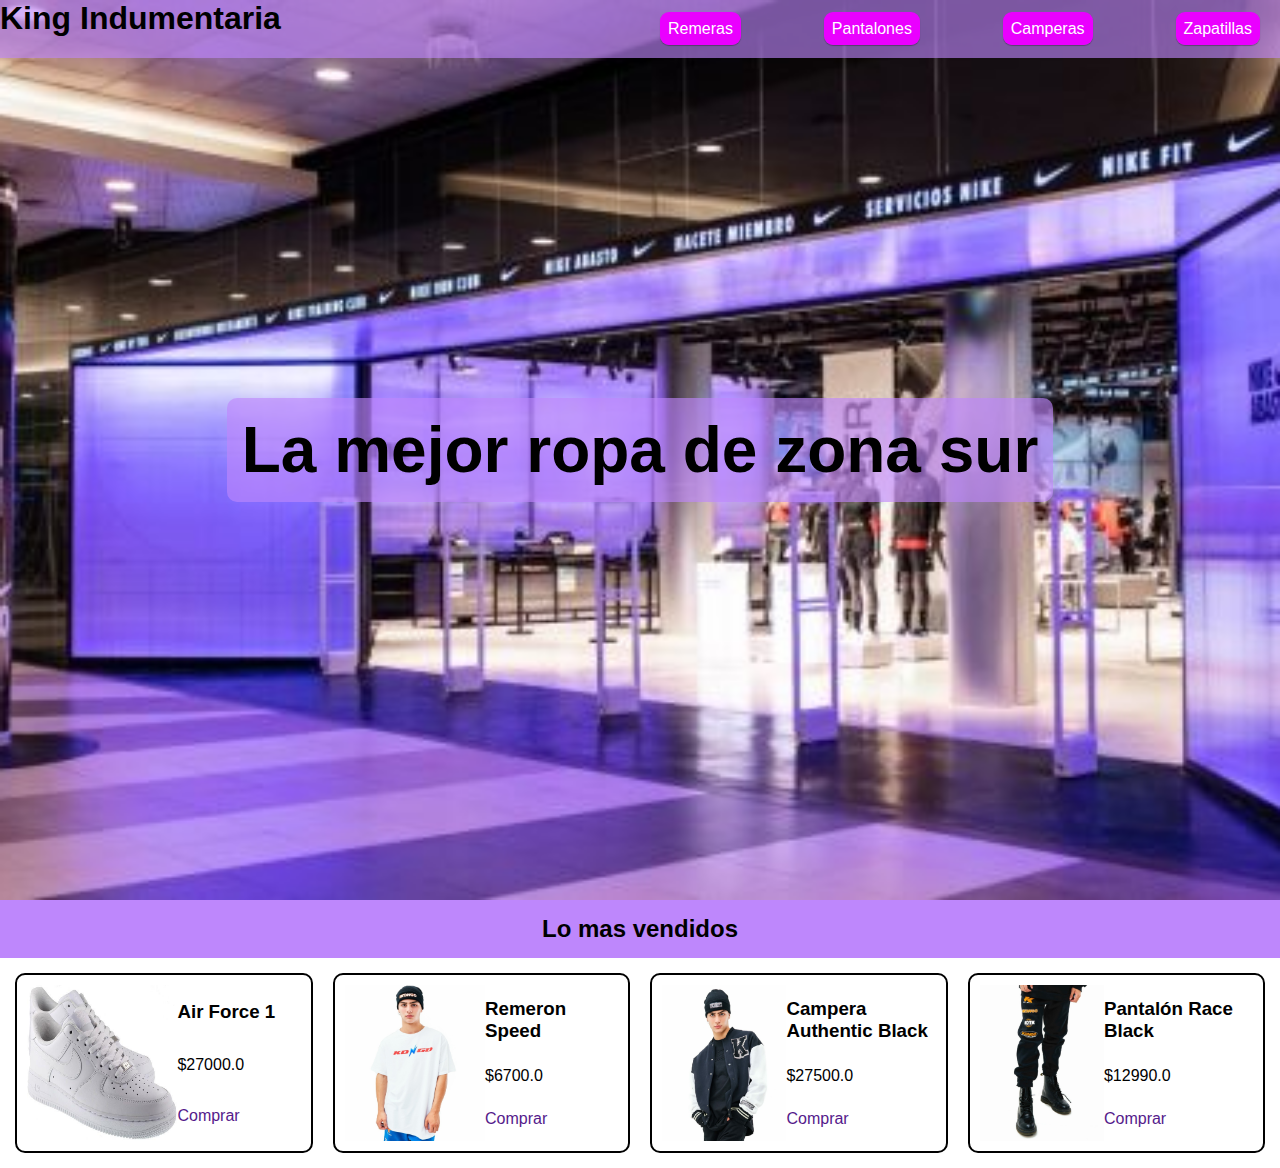
<file: index.html>
<!DOCTYPE html>
<html lang="es">

<head>
    <meta charset="UTF-8">
    <meta http-equiv="X-UA-Compatible" content="IE=edge">
    <meta name="viewport" content="width=device-width, initial-scale=1.0">
    <link rel="stylesheet" href="../css/stiles.css">
    <title>Preentrega3</title>
</head>

<body>

    <header class="header">
        <h1 class="header__title"> King Indumentaria</h1>
        <nav class="header__nav">
            <ul>
                <li>
                    <a href="remeras.HTML" class="btnremeras"> Remeras</a>
                </li>
                <li>
                    <a href="pantalones.html" class="btnremeras" >Pantalones</a>
                </li>
                <li>
                    <a href="camperas.html" class="btnremeras"> Camperas</a>
                </li>
                <li>
                    <a href="zapatillas.html" class="btnremeras"> Zapatillas</a>
                </li>
            </ul>
        </nav>
    </header>

    <main>
        <section class="portada">

            <div class="portada__texto">
                <h1>La mejor ropa de zona sur</h1>
            </div>

        </section>

        <section class="ropa">

            <h2 class="ropa__exito"> Lo mas vendidos</h2>

            <div class="slider">

                <article class="tarjeta">

                    <img src="./ropa/airforce1.jpg" alt="" class="tarjeta__img">

                    <div class="tarjeta__info">

                        <h3 class="tarjeta__nombre"> Air Force 1</h3>

                        <span class="tarjeta__precio"> $27000.0</span>

                        <a href="" class="btn">Comprar</a>

                    </div>




                </article>

                <article class="tarjeta">

                    <img src="./ropa/kongoremera.jpeg" alt="" class="tarjeta__img">

                    <div class="tarjeta__info">

                        <h3 class="tarjeta__nombre"> Remeron Speed</h3>

                        <span class="tarjeta__precio"> $6700.0</span>

                        <a href="" class="btn">Comprar</a>

                    </div>




                </article>

                <article class="tarjeta">

                    <img src="./ropa/Campera Authentic Black.jpg" alt="" class="tarjeta__img">

                    <div class="tarjeta__info">

                        <h3 class="tarjeta__nombre"> Campera Authentic Black</h3>

                        <span class="tarjeta__precio"> $27500.0</span>

                        <a href="" class="btn">Comprar</a>

                    </div>




                </article>

                <article class="tarjeta">

                    <img src="./ropa/Pantalón Race Black.jpg" alt="" class="tarjeta__img">

                    <div class="tarjeta__info">

                        <h3 class="tarjeta__nombre"> Pantalón Race Black</h3>

                        <span class="tarjeta__precio"> $12990.0</span>

                        <a href="" class="btn">Comprar</a>

                    </div>




                </article>

            </div>

        </section>


        <section>

        </section>


    </main>

</body>

</html>
</file>
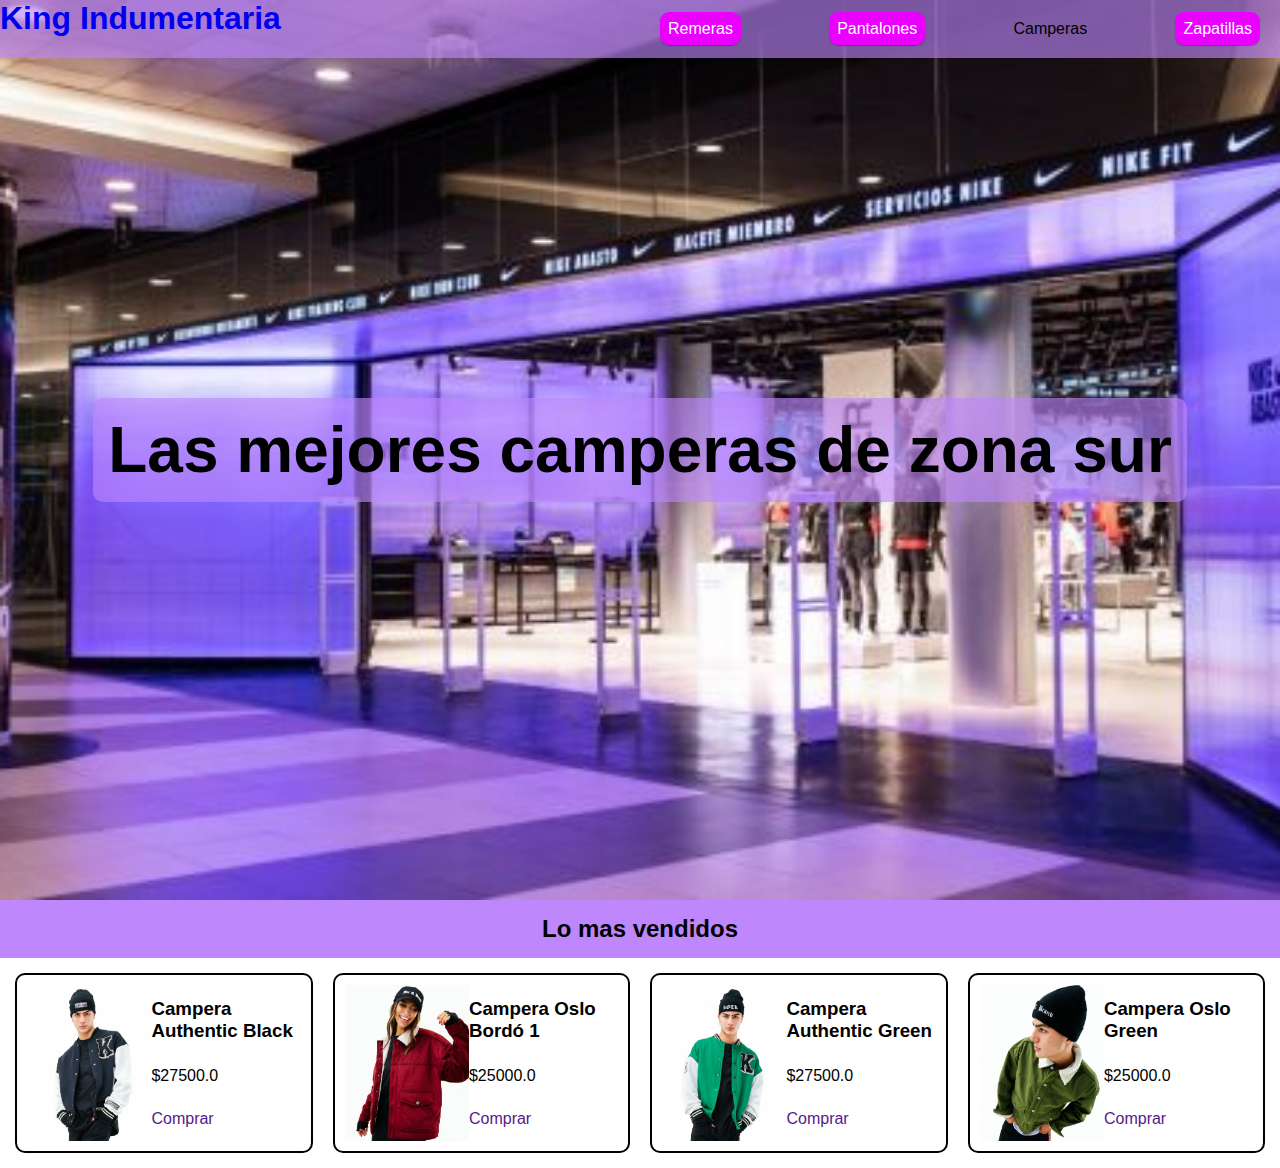
<file: camperas.html>
<!DOCTYPE html>
<html lang="es">

<head>
    <meta charset="UTF-8">
    <meta http-equiv="X-UA-Compatible" content="IE=edge">
    <meta name="viewport" content="width=device-width, initial-scale=1.0">
    <link rel="stylesheet" href="../css/stiles.css">
    <title>Preentrega3</title>
</head>


<body>

    <header class="header">
        <h1 class="header__title"> <a href="index.html">King Indumentaria</a> </h1>
        <nav class="header__nav">
            <ul>
                <li>
                    <a href="remeras.HTML" class="btnremeras"> Remeras</a>
                </li>
                <li>
                    <a href="pantalones.html" class="btnremeras">Pantalones</a>
                </li>
                <li>Camperas</li>
                <li>
                    <a href="zapatillas.html" class="btnremeras"> Zapatillas</a>
                </li>
            </ul>
        </nav>
    </header>

    <main>
        <section class="portada">

            <div class="portada__texto">
                <h1>Las mejores camperas de zona sur</h1>
            </div>

        </section>

        <section class="ropa">

            <h2 class="ropa__exito"> Lo mas vendidos</h2>

            <div class="slider">

                <article class="tarjeta">

                    <img src="./ropa/Campera Authentic Black.jpg" alt="" class="tarjeta__img">

                    <div class="tarjeta__info">

                        <h3 class="tarjeta__nombre">Campera Authentic Black</h3>

                        <span class="tarjeta__precio"> $27500.0</span>

                        <a href="" class="btn">Comprar</a>

                    </div>




                </article>

                <article class="tarjeta">

                    <img src="./ropa/Campera Oslo Bordó.jpg" alt="" class="tarjeta__img">

                    <div class="tarjeta__info">

                        <h3 class="tarjeta__nombre"> Campera Oslo Bordó 1</h3>

                        <span class="tarjeta__precio"> $25000.0</span>

                        <a href="" class="btn">Comprar</a>

                    </div>




                </article>

                <article class="tarjeta">

                    <img src="./ropa/Campera Authentic Green.jpg" alt="" class="tarjeta__img">

                    <div class="tarjeta__info">

                        <h3 class="tarjeta__nombre"> Campera Authentic Green</h3>

                        <span class="tarjeta__precio"> $27500.0</span>

                        <a href="" class="btn">Comprar</a>

                    </div>




                </article>

                <article class="tarjeta">

                    <img src="./ropa/Campera Oslo Green.jpg" alt="" class="tarjeta__img">

                    <div class="tarjeta__info">

                        <h3 class="tarjeta__nombre"> Campera Oslo Green</h3>

                        <span class="tarjeta__precio"> $25000.0</span>

                        <a href="" class="btn">Comprar</a>

                    </div>




                </article>

            </div>

        </section>


        <section>

        </section>


    </main>

</body>

</html>
</file>
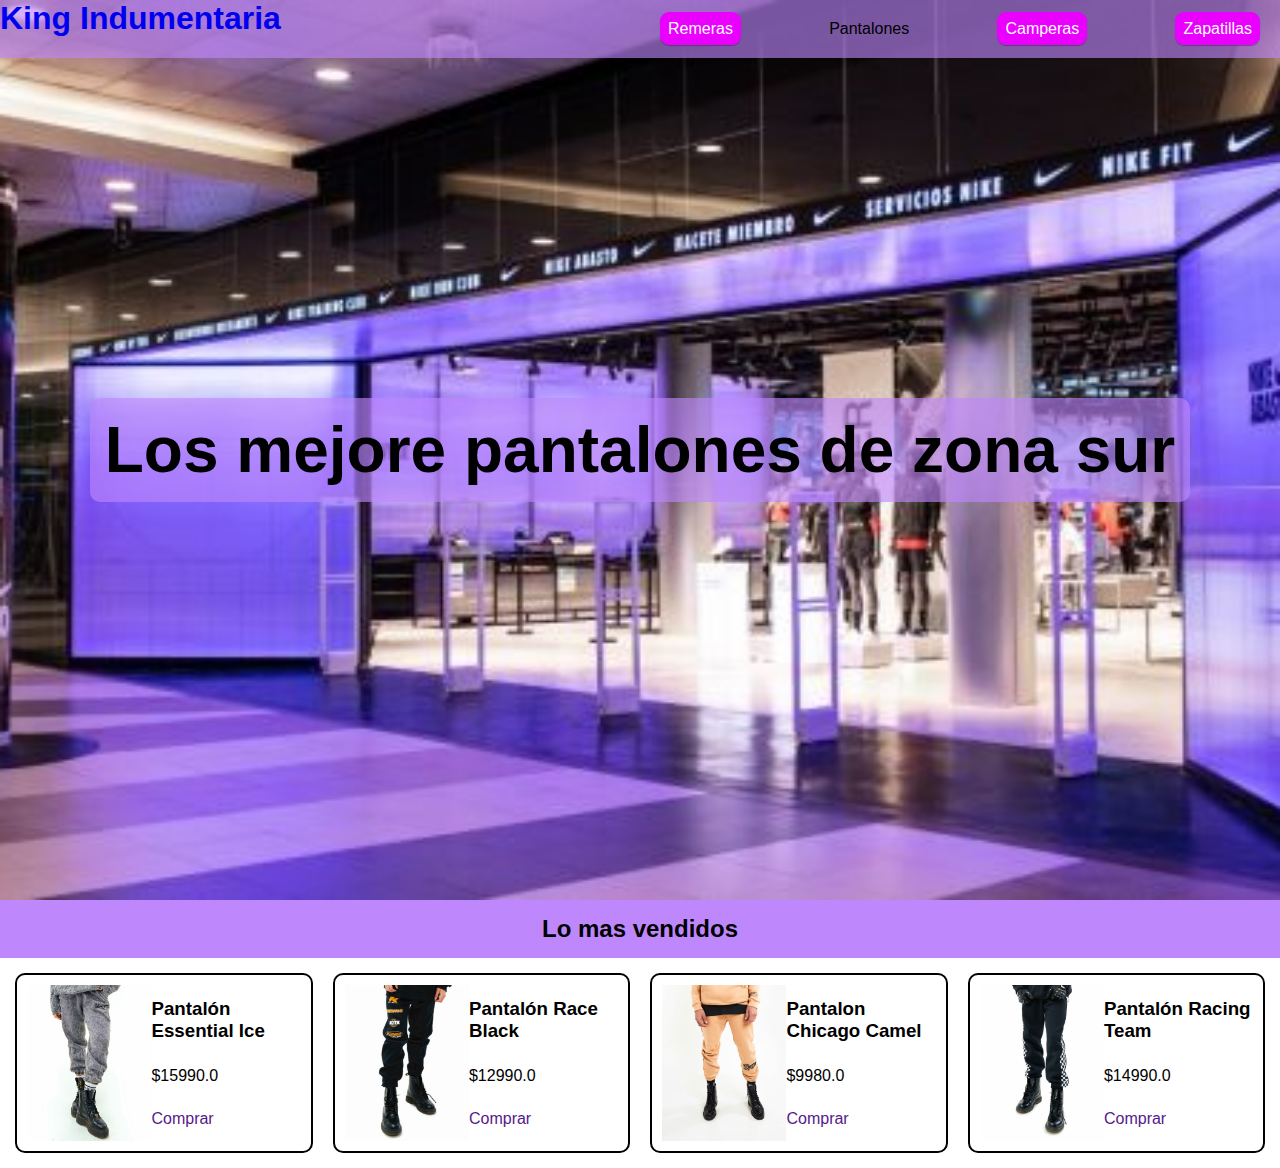
<file: pantalones.html>
<!DOCTYPE html>
<html lang="es">

<head>
    <meta charset="UTF-8">
    <meta http-equiv="X-UA-Compatible" content="IE=edge">
    <meta name="viewport" content="width=device-width, initial-scale=1.0">
    <link rel="stylesheet" href="../css/stiles.css">
    <title>Preentrega3</title>
</head>

<body>

    <header class="header">
        <h1 class="header__title"> <a href="index.html">King Indumentaria</a> </h1>
        <nav class="header__nav">
            <ul>
                <li>
                    <a href="remeras.HTML" class="btnremeras"> Remeras</a>
                </li>
                <li>
                    Pantalones
                </li>
                <li>
                    <a href="camperas.html" class="btnremeras"> Camperas</a>
                </li>
                <li>
                    <a href="zapatillas.html" class="btnremeras"> Zapatillas</a>
                </li>
            </ul>
        </nav>
    </header>

    <main>
        <section class="portada">

            <div class="portada__texto">
                <h1>Los mejore pantalones de zona sur</h1>
            </div>

        </section>

        <section class="ropa">

            <h2 class="ropa__exito"> Lo mas vendidos</h2>

            <div class="slider">

                <article class="tarjeta">

                    <img src="./ropa/Pantalón Essential Ice.jpg" alt="" class="tarjeta__img">

                    <div class="tarjeta__info">

                        <h3 class="tarjeta__nombre"> Pantalón Essential Ice</h3>

                        <span class="tarjeta__precio"> $15990.0</span>

                        <a href="" class="btn">Comprar</a>

                    </div>




                </article>

                <article class="tarjeta">

                    <img src="./ropa/Pantalón Race Black.jpg" alt="" class="tarjeta__img">

                    <div class="tarjeta__info">

                        <h3 class="tarjeta__nombre"> Pantalón Race Black</h3>

                        <span class="tarjeta__precio"> $12990.0</span>

                        <a href="" class="btn">Comprar</a>

                    </div>




                </article>

                <article class="tarjeta">

                    <img src="./ropa/Pantalon Chicago Camel.jpg" alt="" class="tarjeta__img">

                    <div class="tarjeta__info">

                        <h3 class="tarjeta__nombre"> Pantalon Chicago Camel</h3>

                        <span class="tarjeta__precio"> $9980.0</span>

                        <a href="" class="btn">Comprar</a>

                    </div>




                </article>

                <article class="tarjeta">

                    <img src="./ropa/Pantalón Racing Team.jpg" alt="" class="tarjeta__img">

                    <div class="tarjeta__info">

                        <h3 class="tarjeta__nombre"> Pantalón Racing Team</h3>

                        <span class="tarjeta__precio"> $14990.0</span>

                        <a href="" class="btn">Comprar</a>

                    </div>




                </article>

            </div>

        </section>


        <section>

        </section>


    </main>

</body>

</html>
</file>
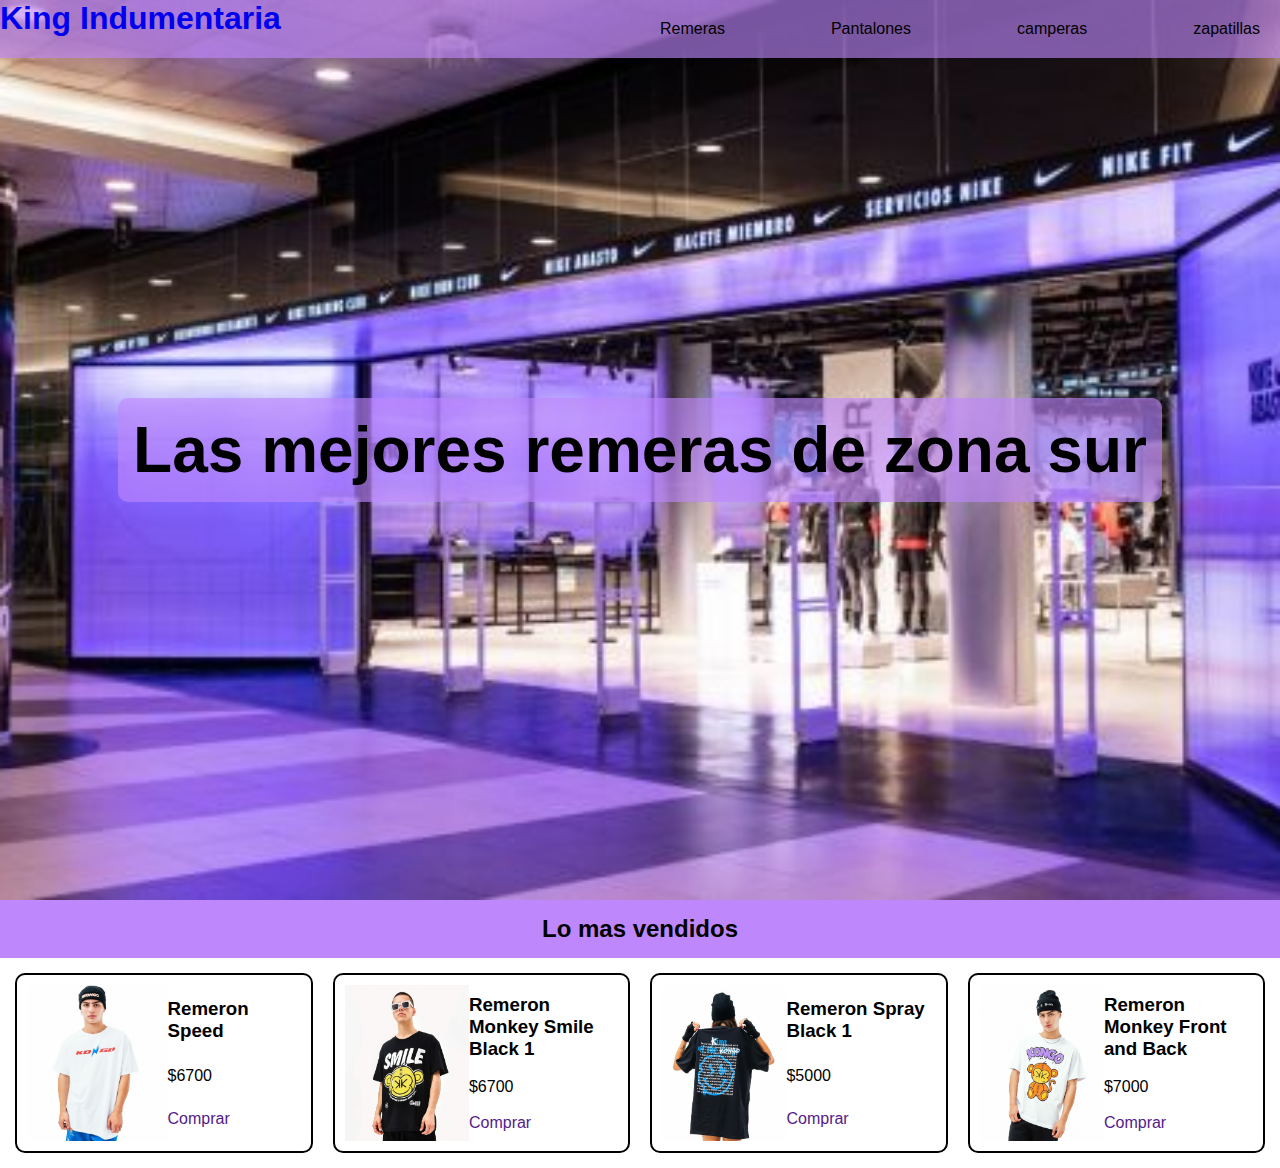
<file: remeras.HTML>
<!DOCTYPE html>
<html lang="es">

<head>
    <meta charset="UTF-8">
    <meta http-equiv="X-UA-Compatible" content="IE=edge">
    <meta name="viewport" content="width=device-width, initial-scale=1.0">
    <link rel="stylesheet" href="../css/stiles.css">
    <title>Document</title>
</head>


<body>

    <header class="header">
        <h1 class="header__title"> <a href="index.html">King Indumentaria</a> </h1>
        <nav class="header__nav">
            <ul>
                <li>Remeras</li>
                <li>Pantalones</li>
                <li>camperas</li>
                <li>zapatillas</li>
            </ul>
        </nav>
    </header>

    <main>
        <section class="portada">

            <div class="portada__texto">
                <h1>Las mejores remeras de zona sur</h1>
            </div>

        </section>

        <section class="ropa">

            <h2 class="ropa__exito"> Lo mas vendidos</h2>

            <div class="slider">

                <article class="tarjeta">

                    <img src="./ropa/kongoremera.jpeg" alt="" class="tarjeta__img">

                    <div class="tarjeta__info">

                        <h3 class="tarjeta__nombre"> Remeron Speed</h3>

                        <span class="tarjeta__precio"> $6700</span>

                        <a href="" class="btn">Comprar</a>

                    </div>




                </article>

                <article class="tarjeta">

                    <img src="./ropa/remera de kongo2.jpg" alt="" class="tarjeta__img">

                    <div class="tarjeta__info">

                        <h3 class="tarjeta__nombre"> Remeron Monkey Smile Black 1</h3>

                        <span class="tarjeta__precio"> $6700</span>

                        <a href="" class="btn">Comprar</a>

                    </div>




                </article>

                <article class="tarjeta">

                    <img src="./ropa/remera kongo 3.jpg" alt="" class="tarjeta__img">

                    <div class="tarjeta__info">

                        <h3 class="tarjeta__nombre"> Remeron Spray Black 1</h3>

                        <span class="tarjeta__precio"> $5000</span>

                        <a href="" class="btn">Comprar</a>

                    </div>




                </article>

                <article class="tarjeta">

                    <img src="./ropa/remera kongo 4.jpg" alt="" class="tarjeta__img">

                    <div class="tarjeta__info">

                        <h3 class="tarjeta__nombre"> Remeron Monkey Front and Back</h3>

                        <span class="tarjeta__precio"> $7000</span>

                        <a href="" class="btn">Comprar</a>

                    </div>




                </article>

            </div>

        </section>


        <section>

        </section>


    </main>

</body>

</html>
</file>
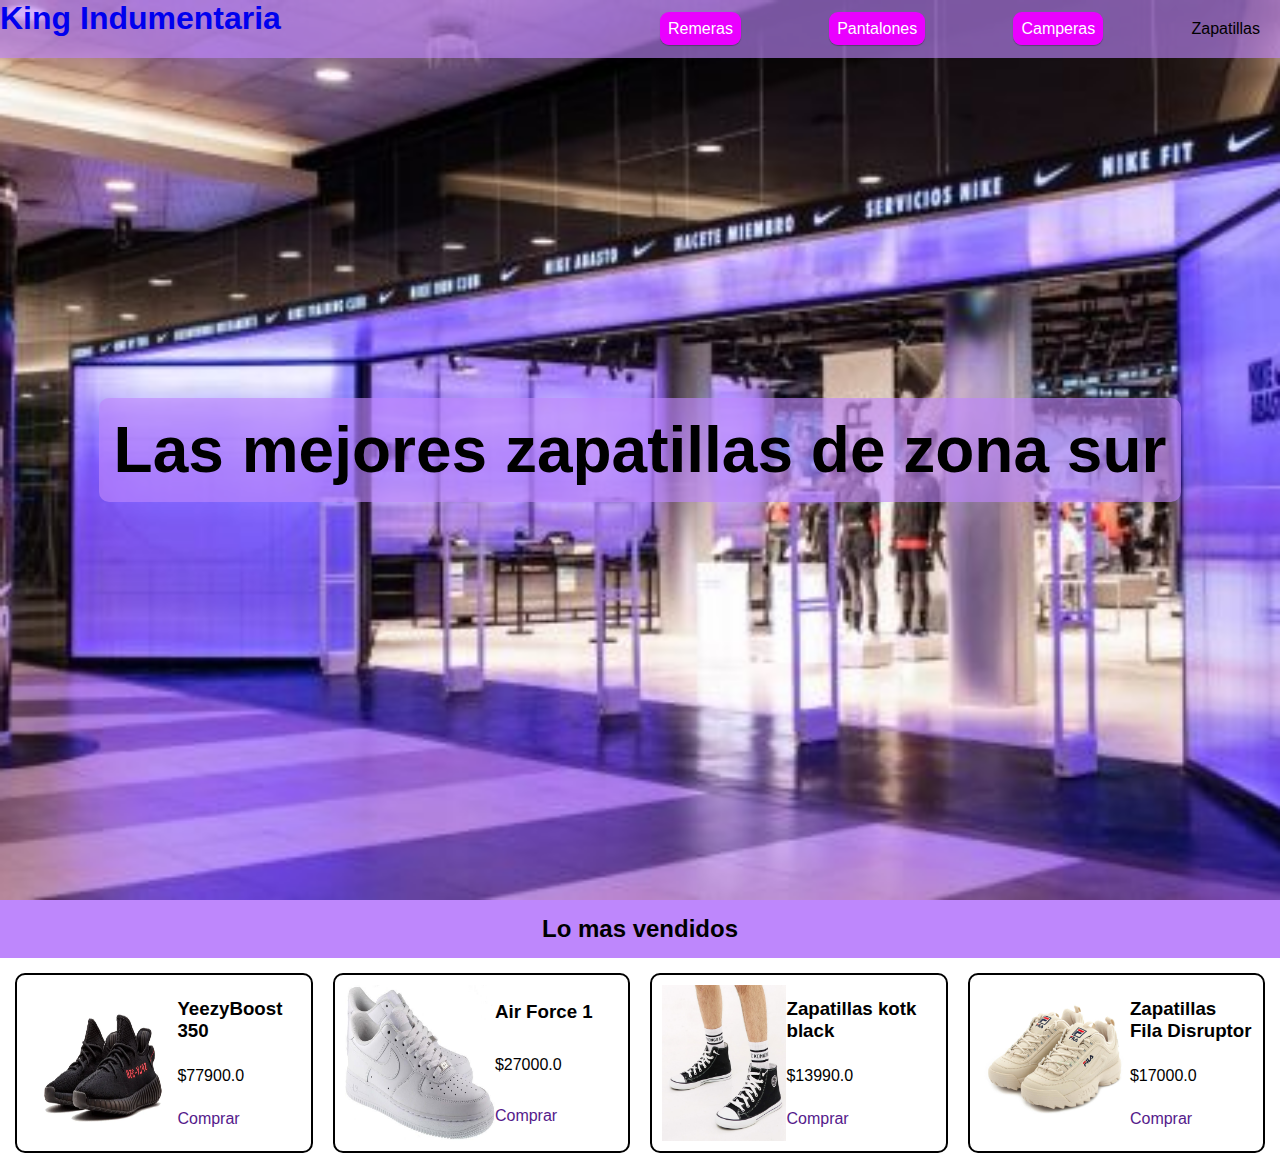
<file: zapatillas.html>
<!DOCTYPE html>
<html lang="es">

<head>
    <meta charset="UTF-8">
    <meta http-equiv="X-UA-Compatible" content="IE=edge">
    <meta name="viewport" content="width=device-width, initial-scale=1.0">
    <link rel="stylesheet" href="../css/stiles.css">
    <title>Preentrega3</title>
</head>


<body>

    <header class="header">
        <h1 class="header__title"> <a href="index.html">King Indumentaria</a> </h1>
        <nav class="header__nav">
            <ul>
                <li>
                    <a href="remeras.HTML" class="btnremeras"> Remeras</a>
                </li>
                <li>
                    <a href="pantalones.html" class="btnremeras">Pantalones</a>
                </li>
                <li>
                    <a href="camperas.html" class="btnremeras"> Camperas</a>
                </li>
                <li>
                    Zapatillas
                </li>
            </ul>
        </nav>
    </header>

    <main>
        <section class="portada">

            <div class="portada__texto">
                <h1>Las mejores zapatillas de zona sur</h1>
            </div>

        </section>

        <section class="ropa">

            <h2 class="ropa__exito"> Lo mas vendidos</h2>

            <div class="slider">

                <article class="tarjeta">

                    <img src="./ropa/YeezyBoost 350.webp" alt="" class="tarjeta__img">

                    <div class="tarjeta__info">

                        <h3 class="tarjeta__nombre"> YeezyBoost 350</h3>

                        <span class="tarjeta__precio"> $77900.0</span>

                        <a href="" class="btn">Comprar</a>

                    </div>




                </article>

                <article class="tarjeta">

                    <img src="./ropa/airforce1.jpg" alt="" class="tarjeta__img">

                    <div class="tarjeta__info">

                        <h3 class="tarjeta__nombre"> Air Force 1</h3>

                        <span class="tarjeta__precio"> $27000.0</span>

                        <a href="" class="btn">Comprar</a>

                    </div>




                </article>

                <article class="tarjeta">

                    <img src="./ropa/Zapatillas kotk black.jpg" alt="" class="tarjeta__img">

                    <div class="tarjeta__info">

                        <h3 class="tarjeta__nombre"> Zapatillas kotk black</h3>

                        <span class="tarjeta__precio"> $13990.0</span>

                        <a href="" class="btn">Comprar</a>

                    </div>




                </article>

                <article class="tarjeta">

                    <img src="./ropa/Zapatillas Fila Disruptor.jpg" alt="" class="tarjeta__img">

                    <div class="tarjeta__info">

                        <h3 class="tarjeta__nombre"> Zapatillas Fila Disruptor</h3>

                        <span class="tarjeta__precio"> $17000.0</span>

                        <a href="" class="btn">Comprar</a>

                    </div>




                </article>

            </div>

        </section>


        <section>

        </section>


    </main>

</body>

</html>
</file>
<file: css/stiles.css>
* {
    margin: 0;
    padding: 0;
    box-sizing: border-box;
    font-family: 'Segoe UI', Tahoma, Geneva, Verdana, sans-serif;
}

ul {
    list-style: none;
}

a {
    text-decoration: none;
}

/*Header*/

.header__title{
    color: black;
}

.header {
    background-color: rgba(190, 135, 252, 0.63);
    padding: 10;
    position: absolute;
    top: 0;
    width: 100%;

}

.btnremeras {
    color: white;
    background-color: rgb(234, 0, 255);
    border-radius: 9px;
    padding: 8px 8px;
    text-shadow: 0 1px 0 rgba(255, 255, 255, 0, 3);
    box-shadow: 0 1px 1px rgba(0, 0, 0, 0.3);
}

.btnremeras:hover {
    background-color: rgb(157, 0, 172);
}

.btnremeras:active{
    background-color: rgb(92, 1, 100);
}

.header__title {
    text-align: center;
}

.header__nav ul {
    padding: 20px;
    display: flex;
    justify-content: space-between;


}

@media(min-width:768px) {
    .header {
        display: flex;
        justify-content: space-between;
    }

    .header__nav {
        width: 50%;
    }
}

/* PORTADA */




.portada {
    height: 100vh;
    background-image: url(../ropa/nike.jpg);
    background-position: center;
    background-size: cover;

    display: flex;
    justify-content: center;
    align-items: center;
}

.portada__texto {
    border-radius: 10px;
    text-align: center;
    font-size: 2rem;
    padding: 15px;
    background-color: rgba(190, 135, 252, 0.63);
    
}

/*Mas vendidos*/
.ropa__exito {
    background-color: rgb(190, 135, 252);
    padding: 15px;
    text-align: center;
}

.tarjeta {
    width: 100%;
    border-radius: 10px;
    border: 2px solid black;
    height: 180px;
    padding: 10px;

    display: flex;

}

@media(min-width:768px) {
    .slider {
        padding: 15px;
        display: flex;
        flex-direction: row;
        gap: 20px;
        overflow: auto;
    }

}

.tarjeta__info {
    display: flex;
    flex-direction: column;
    justify-content: space-around;

}

.tarjeta__img {
    width: 55%;
}
</file>
